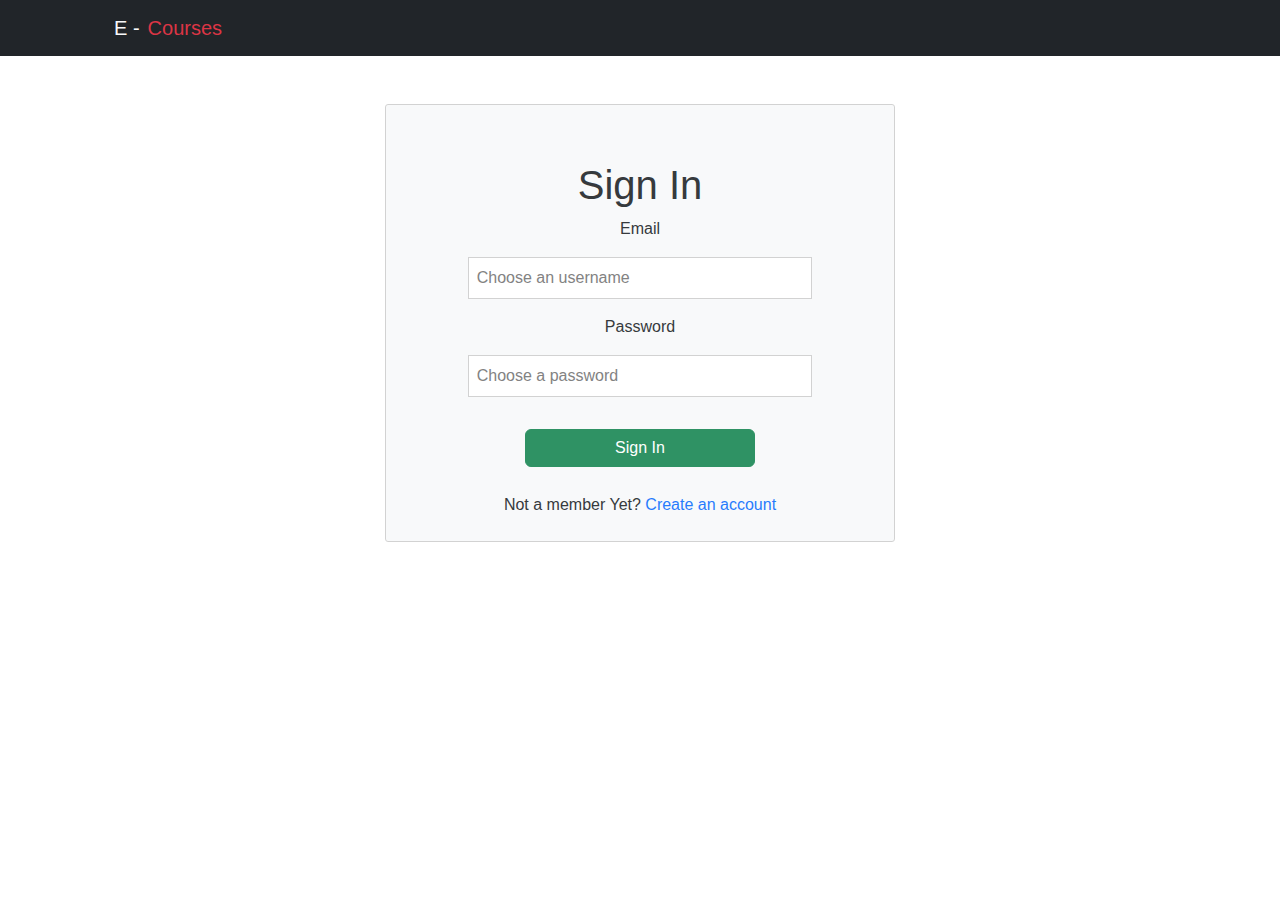
<file: index.html>
<!DOCTYPE html>
<html lang="en">
<head>
    <meta charset="UTF-8">
    <meta http-equiv="X-UA-Compatible" content="IE=edge">
    <meta name="viewport" content="width=device-width, initial-scale=1.0">
    <title>Document</title>
    <link rel="stylesheet" href="https://cdn.jsdelivr.net/npm/bootstrap@5.1.1/dist/css/bootstrap.min.css">
    <script src="https://ajax.googleapis.com/ajax/libs/jquery/3.6.1/jquery.min.js"></script>
    <link rel="stylesheet" href="https://pro.fontawesome.com/releases/v5.10.0/css/all.css" integrity="sha384-AYmEC3Yw5cVb3ZcuHtOA93w35dYTsvhLPVnYs9eStHfGJvOvKxVfELGroGkvsg+p" crossorigin="anonymous"/>
    <style>
        *{
            font-family: sans-serif;
        }
        /*body
        {
            background-image: url('./img.png');
            background-repeat: no-repeat;
            background-size: 300px 300px;
            background-position: 900px;
        }*/
        label{
            display: block;
        }
        .feedback-style{
            background-color: rgb(124, 250, 124);
        }
        .l-signup{
            margin-top: 10px;
        }
        .formulaire{
            border: 1px solid rgb(206, 206, 206);
            border-radius: 3px;
            opacity: 0.9;
        }
        input{
            outline: none;
            border: 1px solid rgb(206, 206, 206);
        }
        .small {
            width: 400px;
            color: red;
            margin-bottom: 10px;
        }
        .success {
            width: 400px;
            color: rgb(124, 250, 124);
            margin-bottom: 10px;
        }
    </style>
</head>
<body>
        <div class="navbar navbar-expand-md bg-dark navbar-dark">
            <div class="container">
                <a href="" class="navbar-brand text-light"><i class="fas text-danger fa-books p-3"></i>E -<span class="text-danger p-2">Courses</span></a>
                <button data-toggle="collapse" data-target="#nav" class="navbar-toggler"><span class="navbar-toggler-icon"></span></button>
            <div class="collapse navbar-collapse text-white " id="nav">
                <ul class="navbar-nav ms-auto">
                    <li class="nav-item"><a href="" class="nav-links p-3 text-muted text-decoration-none md-auto ">Sign Up</a></li>
                    <li class="nav-item"><a href="" class="nav-links p-3 text-muted text-decoration-none md-auto">Sign in</a></li>
                    <li class="nav-item"><a href="" class="nav-links p-3 text-muted text-decoration-none md-auto">Contactez-nous</a></li>
                </ul>
        </div>
        </div>
    </div>
        <div class="container mt-5 col-lg-5 col-sm-2">
            <div class="formulaire bg-light p-4 text-center">
                <div class=" p-3 error" id="error">
                    
                </div>
                <form id="m-form">
                    <div class="title">
                        <h1>Sign In</h1>
                    </div>
                        <div class="input-email">
                            <label>Email</label>
                            <input type="text" placeholder="Choose an username" id="username" class="w-75 border-light-1 p-2 m-3" name="username">
                        </div>
                        <div class="input-pass">
                            <label>Password</label>
                            <input type="password" placeholder="Choose a password" id="password" class="w-75 border-light-1 p-2 m-3" name="password">
                        </div>
                        <div class="btn-singin" >
                            <button type="submit" class="btn btn-success w-50 m-3" id="btn">Sign In</button>
                        </div>
                    <div class="l-signup">
                        <label for="">Not a member Yet? <a class="link-primary text-decoration-none" href="signup.html">Create an account</a></label>
                    </div>
                </form>
            </div>
        </div>
        <script src="log.js"></script>
</body>
</html>
</file>
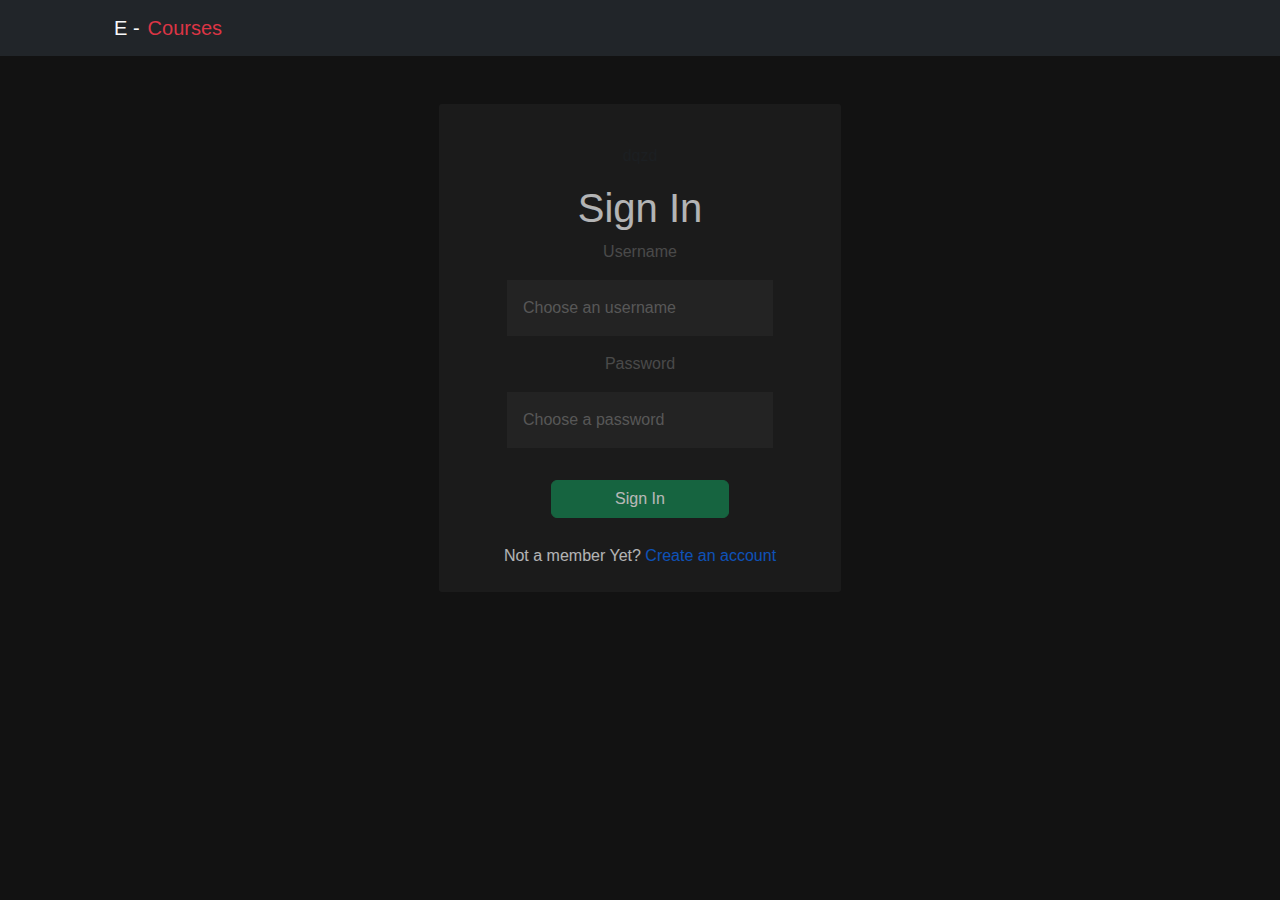
<file: login/index.html>
<!DOCTYPE html>
<html lang="en">
<head>
    <meta charset="UTF-8">
    <meta http-equiv="X-UA-Compatible" content="IE=edge">
    <meta name="viewport" content="width=device-width, initial-scale=1.0">
    <title>Document</title>
    <link rel="stylesheet" href="https://cdn.jsdelivr.net/npm/bootstrap@5.1.1/dist/css/bootstrap.min.css">
    <script src="https://ajax.googleapis.com/ajax/libs/jquery/3.6.1/jquery.min.js"></script>
    <link rel="stylesheet" href="style.css">
    <link rel="stylesheet" href="https://pro.fontawesome.com/releases/v5.10.0/css/all.css" integrity="sha384-AYmEC3Yw5cVb3ZcuHtOA93w35dYTsvhLPVnYs9eStHfGJvOvKxVfELGroGkvsg+p" crossorigin="anonymous"/>
</head>
<body >
    <div class="navbar navbar-expand-md bg-dark navbar-dark">
        <div class="container">
            <a href="" class="navbar-brand text-light"><i class="fas text-danger fa-books p-3"></i>E -<span class="text-danger p-2">Courses</span></a>
            <button data-toggle="collapse" data-target="#nav" class="navbar-toggler"><span class="navbar-toggler-icon"></span></button>
            <div class="collapse navbar-collapse text-white" id="nav">
                <ul class="navbar-nav ms-auto  ">
                    <li class="nav-item mt-2"><a href="http://localhost/MiniProjetV2/login/index.html" class="nav-links p-3 text-muted text-decoration-none md-auto">Sign In</a></li>
                    <li class="nav-item mt-2"><a href="http://localhost/MiniProjetV2/singup/signup.html" class="nav-links p-3 text-muted text-decoration-none md-auto">Sign Up</a></li>
                    <li class="nav-item mt-2"><a href="" class="nav-links p-3 text-muted text-decoration-none">About</a></li>
                </ul>
        </div>
    </div>
    </div>
        <div class="container mt-5 col-lg-4 col-sm-5 col-md-12">
            <div class="formulaire p-4 text-center">
                <div class=" p-3 error" id="error">
                    dqzd
                </div>
                <form id="m-form" >
                    <div class="title">
                        <h1 class="text-light">Sign In</h1>
                    </div>
                        <div class="input-email">
                            <label>Username</label>
                            <input type="text" placeholder="Choose an username" id="username" class="w-75 border-light-1 p-3 m-3" name="username">
                        </div>
                        <div class="input-pass">
                            <label>Password</label>
                            <input type="password" placeholder="Choose a password" id="password" class="w-75 border-light-1 p-3 m-3" name="password">
                        </div>
                        <div class="btn-singin" >
                            <button type="submit" class="btn btn-success w-50 m-3" id="btn">Sign In</button>
                        </div>
                    <div class="l-signup">
                        <label for="" class="text-light">Not a member Yet? <a class="link-primary text-decoration-none" href="http://localhost/MiniProjetV2/signup/signup.html">Create an account</a></label>
                    </div>
                </form>
            </div>
        </div>
        <script src="http://localhost/MiniProjetV2/login/log.js"></script>
</body>
</html>
</file>
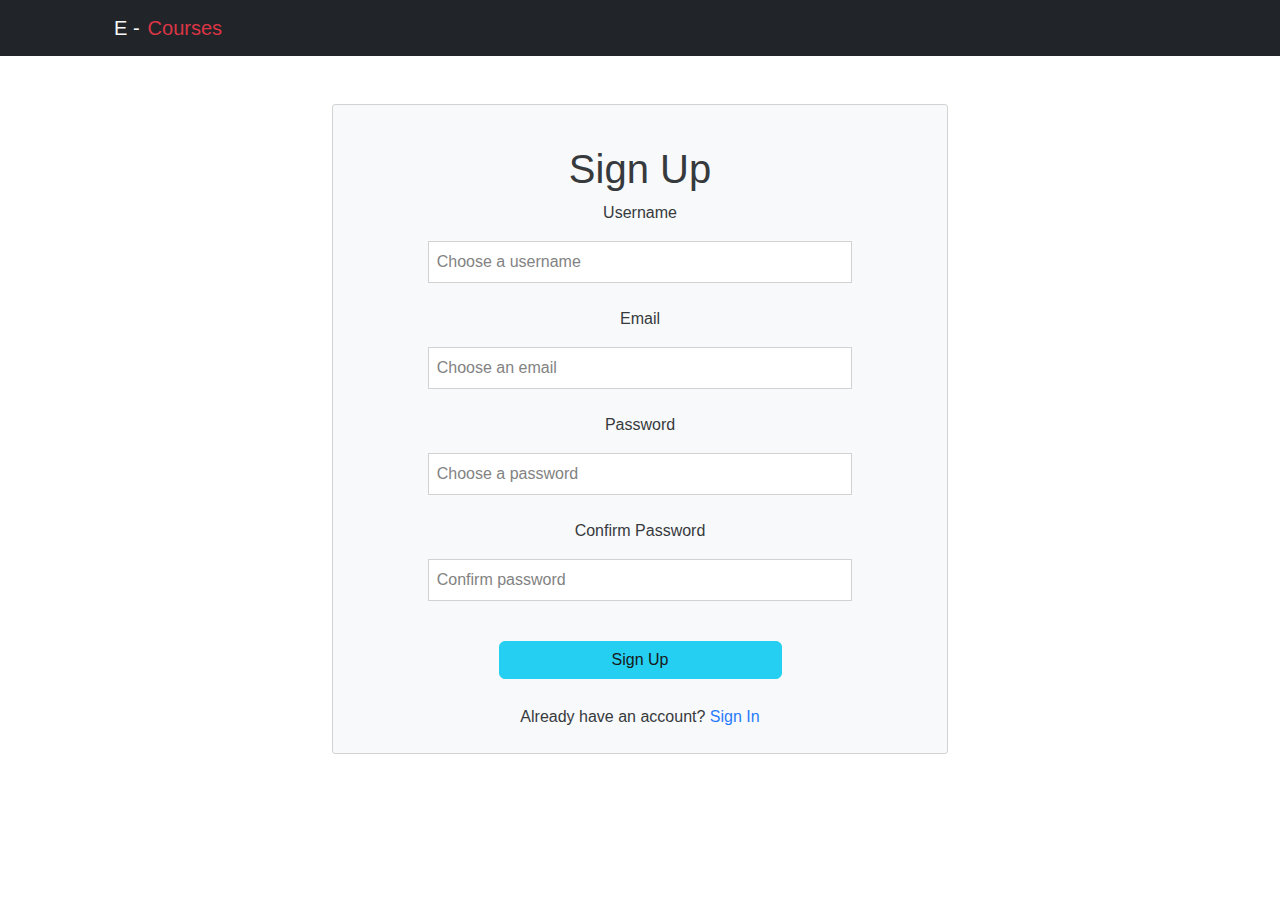
<file: signup.html>
<!DOCTYPE html>
<html lang="en">
<head>
    <meta charset="UTF-8">
    <meta http-equiv="X-UA-Compatible" content="IE=edge">
    <meta name="viewport" content="width=device-width, initial-scale=1.0">
    <title>Document</title>
    <link rel="stylesheet" href="https://cdn.jsdelivr.net/npm/bootstrap@5.1.1/dist/css/bootstrap.min.css">
    <link rel="stylesheet" href="https://pro.fontawesome.com/releases/v5.10.0/css/all.css" integrity="sha384-AYmEC3Yw5cVb3ZcuHtOA93w35dYTsvhLPVnYs9eStHfGJvOvKxVfELGroGkvsg+p" crossorigin="anonymous"/>
    <style>
        *{
            font-family: sans-serif;
        }
        /*body
        {
            background-image: url('./img.png');
            background-repeat: no-repeat;
            background-size: 300px 300px;
            background-position: 900px;
        }*/
        label{
            display: block;
        }
        
        .l-signup{
            margin-top: 10px;
        }
        .formulaire{
            border: 1px solid rgb(206, 206, 206);
            border-radius: 3px;
            opacity: 0.9;
        }
        input{
            outline: none;
            border: 1px solid rgb(206, 206, 206);
        }
    </style>
</head>
<body>
        <div class="navbar navbar-expand-md bg-dark navbar-dark">
            <div class="container">
                <a href="" class="navbar-brand text-light"><i class="fas text-danger fa-books p-3"></i>E -<span class="text-danger p-2">Courses</span></a>
                <button data-toggle="collapse" data-target="#nav" class="navbar-toggler"><span class="navbar-toggler-icon"></span></button>
            <div class="collapse navbar-collapse text-white " id="nav">
                <ul class="navbar-nav ms-auto">
                    <li class="nav-item"><a href="" class="nav-links p-3 text-muted text-decoration-none md-auto ">Sign Up</a></li>
                    <li class="nav-item"><a href="" class="nav-links p-3 text-muted text-decoration-none md-auto">Sign in</a></li>
                    <li class="nav-item"><a href="" class="nav-links p-3 text-muted text-decoration-none md-auto">Contactez-nous</a></li>
                </ul>
            </div>
        </div>
    </div>
        <div class="container mt-5 col-lg-6 col-sm-12 col-xs-12 col-12">
            <div class="formulaire bg-light p-4 text-center">
                <div class="feedback p-2">
                    
                </div>
                <form action="signup.php" method="post" id="m-form">
                    <div class="title">
                        <h1>Sign Up</h1>
                    </div>
                        <div class="input-Username">
                            <label>Username</label>
                            <input type="text" placeholder="Choose a username" id="username" class="w-75 border-light-1 p-2 m-3" name="username">
                            <div class="erroruser mb-2">

                            </div>
                        </div>
                        <div class="input-email">
                            <label>Email</label>
                            <input type="email" placeholder="Choose an email" id="email" class="w-75 border-light-1 p-2 m-3" name="email">
                            <div class="errorEmail mb-2">

                            </div>
                        </div>
                        <div class="input-pass">
                            <label>Password</label>
                            <input type="password" placeholder="Choose a password" id="pass" class="w-75 border-light-1 p-2 m-3" name="password">
                            <div class="errorPass mb-2">

                            </div>
                        </div>
                        <div class="input-confirm-pass">
                            <label>Confirm Password</label>
                            <input type="password" placeholder="Confirm password" id="pass_con" class="w-75 border-light-1 p-2 m-3">
                            <div class="errorPassCon mb-2">
                            </div>
                        </div>
                        <div class="btn-singin" >
                            <button class="btn btn-info w-50 m-3" id="btn">Sign Up</button>
                        </div>
                    <div class="l-signup">
                        <label for="">Already have an account?<a class="link-primary text-decoration-none" href="index.html"> Sign In</a></label>
                    </div>
                </form>
            </div>
        </div>
       <script src="http://localhost/emsiProjetPhp/test.js">
       </script>
</body>
</html>
</file>
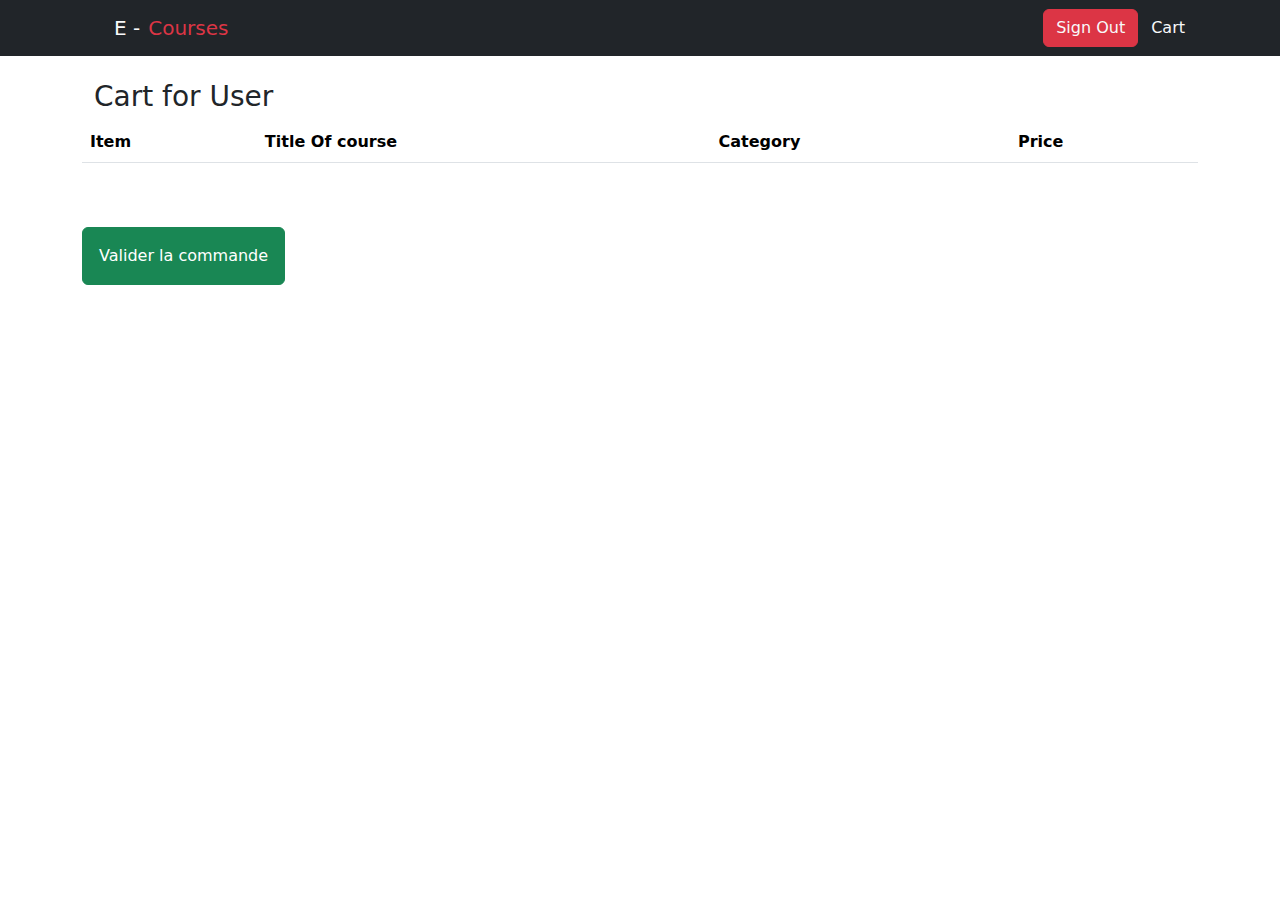
<file: AddingCourses/panier.html>
<!DOCTYPE html>
<html lang="en">
<head>
    <meta charset="UTF-8">
    <meta http-equiv="X-UA-Compatible" content="IE=edge">
    <meta name="viewport" content="width=device-width, initial-scale=1.0">
    <title>Document</title>
    <link rel="stylesheet" href="https://cdn.jsdelivr.net/npm/bootstrap@5.1.1/dist/css/bootstrap.min.css">
    <link rel="stylesheet" href="https://pro.fontawesome.com/releases/v5.10.0/css/all.css" integrity="sha384-AYmEC3Yw5cVb3ZcuHtOA93w35dYTsvhLPVnYs9eStHfGJvOvKxVfELGroGkvsg+p" crossorigin="anonymous"/>
</head>
<style>
</style>
<body>
    <div class="navbar navbar-expand-md bg-dark navbar-dark">
        <div class="container">
            <a href="http://localhost/MiniProjetV2/menu/menu.html" class="navbar-brand text-light"><i class="fas text-danger fa-books p-3"></i>E -<span class="text-danger p-2">Courses</span></a>
            <button data-toggle="collapse" data-target="#nav" class="navbar-toggler"><span class="navbar-toggler-icon"></span></button>
         <div class="collapse navbar-collapse text-white" id="nav">
             <ul class="navbar-nav ms-auto  ">
                 <li class="nav-item mt-2"><a href="http://localhost/MiniProjetV2/menu/menu.html" class="nav-links p-3 text-muted text-decoration-none md-auto ">Home</a></li>
                 <li class="nav-item mt-2"><a href="http://localhost/MiniProjetV2/coursesUi/allcourses.html" class="nav-links p-3 text-muted text-decoration-none md-auto">Courses</a></li>
                 <li class="nav-item mt-2"><a href="" class="nav-links p-3 text-muted text-decoration-none">About</a></li>
                 <li class="nav-item mt-2"><a href="http://localhost/MiniProjetV2/MyProducts/products.html" class="nav-links p-3 text-muted text-decoration-none md-auto ">My Products</a></li>
                 <li class="nav-item "><button id="signOut" class="nav-links btn btn-danger text-light ">Sign Out <i class="fas fa-sign-out-alt"></i></button></li>
                 <li class="nav-item "><a id="cart" class="nav-links btn shadow-none text-light" href="http://localhost/MiniProjetV2/AddingCourses/panier.html">Cart <i class="fas fa-1x fa-shopping-cart text-danger"></i></a></li>
             </ul>
       </div>
     </div>
  </div>
</div>
    <div class="container d-flex justify-content-center mt-4">
        <div class="container">
            <h3 class="">Cart for User</h3>
        </div>
        <div class="col-9 d-flex flex-wrap content ">
            <div class="content">
    
            </div>
        </div>
    </div>
   
    <div class="container">
        <table class="table">
            <thead>
              <tr>
                <th scope="col">Item</th>
                <th scope="col">Title Of course</th>
                <th scope="col">Category</th>
                <th scope="col">Price</th>
              </tr>
            </thead>
            <tbody id="tableBod">
                
            </tbody>
          </table>
    </div>
        <div class="container ">
            <button class="btn btn-success mt-5 p-3 mb-3" id="buy" data-toggle="modal" data-target=".popup">Valider la commande</button>
            <p id="total"></p>
        </div>
  <!-- Deletion -->
  <div class="modal fade" id="exampleModalCenter" tabindex="-1" role="dialog" aria-labelledby="exampleModalCenterTitle" aria-hidden="true">
    <div class="modal-dialog modal-dialog-centered" role="document">
      <div class="modal-content">
        <div class="modal-header">
          <h5 class="modal-title" id="exampleModalLongTitle">Deleting Product</h5>
          <button type="button" class="close" data-dismiss="modal" aria-label="Close">
            <span aria-hidden="true">&times;</span>
          </button>
        </div>
        <div class="modal-body">
          Are you 100% sure wan't to delete this product ?
        </div>
        <div class="modal-footer">
          <button type="button" class="btn btn-secondary" data-dismiss="modal">Close</button>
          <button type="button" class="btn btn-danger" id="confirmDelete">Delete</button>
        </div>
      </div>
    </div>
  </div>
  <!-- Popup Message success -->
  <div class="modal fade popup" tabindex="-1" role="dialog"  aria-hidden="true">
    <div class="modal-dialog modal-sm">
      <div class="modal-content">
        <i class="fas fa-check fa-5x text-center text-success"></i>
        <div class="modal-body">
            Paiement de la commande avec succès
          </div>
      </div>
    </div>
  </div>
    <script src="http://localhost/MiniProjetV2/AddingCourses/panier.js"></script>
  <script src="https://ajax.googleapis.com/ajax/libs/jquery/3.6.1/jquery.min.js"></script>
    <script src="https://cdn.jsdelivr.net/npm/bootstrap@4.5.3/dist/js/bootstrap.bundle.min.js"></script>
</body>
</html>
</file>
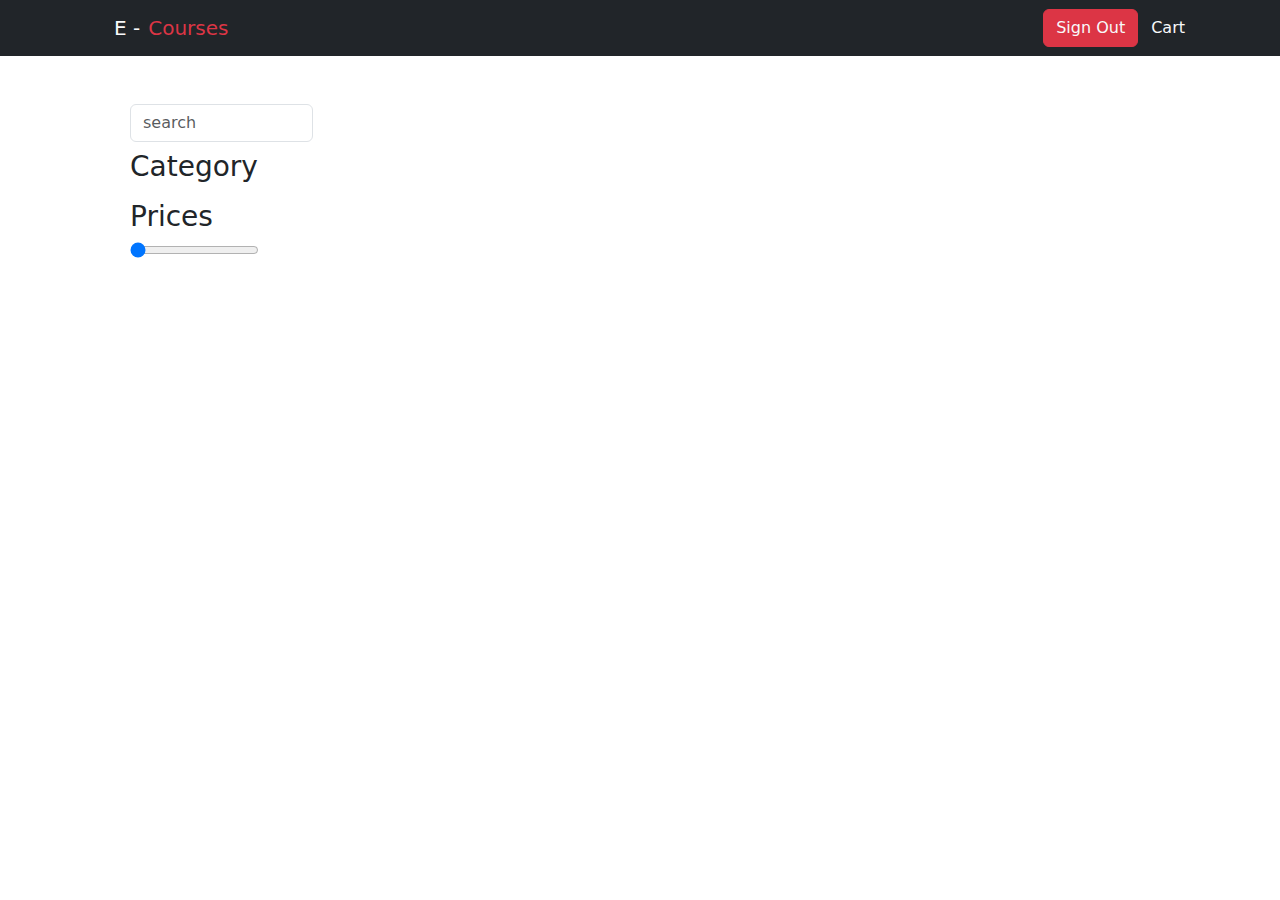
<file: coursesUi/allcourses.html>
<!DOCTYPE html>
<html lang="en">
<head>
    <meta charset="UTF-8">
    <meta http-equiv="X-UA-Compatible" content="IE=edge">
    <meta name="viewport" content="width=device-width, initial-scale=1.0">
    <title>Document</title>
    <link rel="stylesheet" href="https://cdn.jsdelivr.net/npm/bootstrap@5.1.1/dist/css/bootstrap.min.css">
    <link rel="stylesheet" href="https://pro.fontawesome.com/releases/v5.10.0/css/all.css" integrity="sha384-AYmEC3Yw5cVb3ZcuHtOA93w35dYTsvhLPVnYs9eStHfGJvOvKxVfELGroGkvsg+p" crossorigin="anonymous"/>
</head>
<style>
</style>
<body>
    <div class="navbar navbar-expand-md bg-dark navbar-dark">
        <div class="container">
            <a href="http://localhost/MiniProjetV2/menu/menu.html" class="navbar-brand text-light"><i class="fas text-danger fa-books p-3"></i>E -<span class="text-danger p-2">Courses</span></a>
            <button data-toggle="collapse" data-target="#nav" class="navbar-toggler"><span class="navbar-toggler-icon"></span></button>
         <div class="collapse navbar-collapse text-white" id="nav">
             <ul class="navbar-nav ms-auto  ">
                 <li class="nav-item mt-2"><a href="http://localhost/MiniProjetV2/menu/menu.html" class="nav-links p-3 text-muted text-decoration-none md-auto ">Home</a></li>
                 <li class="nav-item mt-2"><a href="" class="nav-links p-3 text-muted text-decoration-none md-auto">Courses</a></li>
                 <li class="nav-item mt-2"><a href="" class="nav-links p-3 text-muted text-decoration-none">About</a></li>
                 <li class="nav-item "><button id="signOut" class="nav-links btn btn-danger text-light ">Sign Out <i class="fas fa-sign-out-alt"></i></button></li>
                 <li class="nav-item "><a id="cart" class="nav-links btn shadow-none text-light" href="http://localhost/MiniProjetV2/AddingCourses/panier.html">Cart <i class="fas fa-1x fa-shopping-cart text-danger"></i></a></li>
             </ul>
       </div>
     </div>
  </div>
  <div class="container d-flex mt-5">
      <div class="col-lg-3 col-sm-6 col-md-3 col-xs-12 me-3 px-5">
          <input type="text" id="search" class="form-control mb-2 shadow-none" placeholder="search">
          <h3>Category</h3>
          <ul class="list-inline ml-5" id="categorie">
            
          </ul>
          <h3>Prices</h3>
          <input type="range" name="" id="price" min=0 max =100 step="0.3" value="0">
          <label for="" class="d-block" id="priceVal"></label>
      </div>
     <div class="error-dispo" style="visibility: hidden;"><h3>Aucun produit disponible pour ce prix!</h3></div>
      <div class="col-lg-9 col-sm-5 col-md-3 d-flex flex-wrap content">
        <div class="content">

        </div>
    </div>
  </div>
  <script src="http://localhost/MiniProjetV2/coursesUi/courseDB.js"></script>
  <script src="http://localhost/MiniProjetV2/coursesUi/allcourses.js"></script>
  <script src="https://ajax.googleapis.com/ajax/libs/jquery/3.6.1/jquery.min.js"></script>
  <script src="https://cdn.jsdelivr.net/npm/bootstrap@4.5.3/dist/js/bootstrap.bundle.min.js"></script>
</body>
</html>
</file>
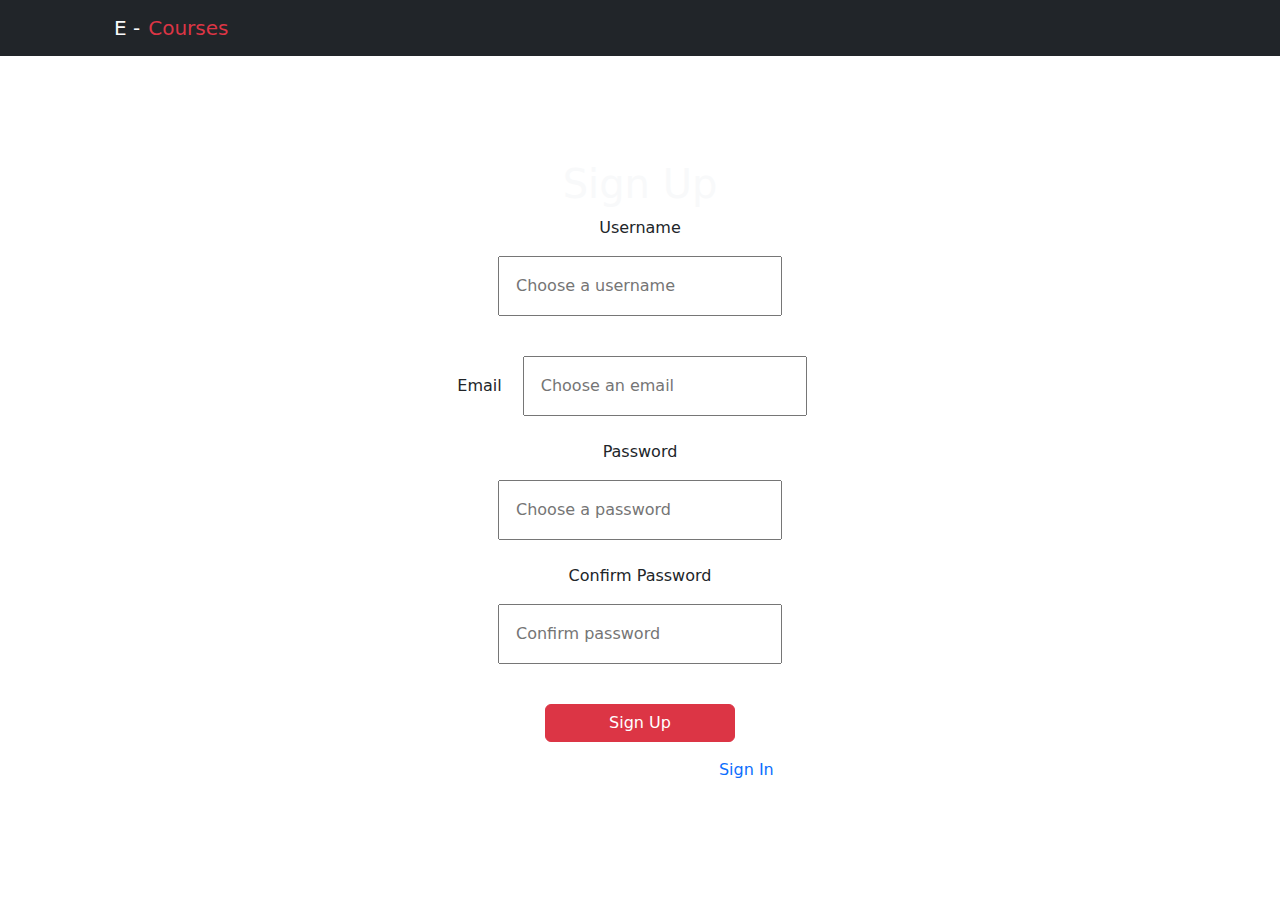
<file: signup/signup.html>
<!DOCTYPE html>
<html lang="en">
<head>
    <meta charset="UTF-8">
    <meta http-equiv="X-UA-Compatible" content="IE=edge">
    <meta name="viewport" content="width=device-width, initial-scale=1.0">
    <title>Document</title>
    <link rel="stylesheet" href="https://cdn.jsdelivr.net/npm/bootstrap@5.1.1/dist/css/bootstrap.min.css">
    <link rel="stylesheet" href="https://pro.fontawesome.com/releases/v5.10.0/css/all.css" integrity="sha384-AYmEC3Yw5cVb3ZcuHtOA93w35dYTsvhLPVnYs9eStHfGJvOvKxVfELGroGkvsg+p" crossorigin="anonymous"/>
    <link rel="stylesheet" href="http://localhost/MiniProjetV2/signup/style.css">
</head>
<body >
        <div class="navbar navbar-expand-md bg-dark navbar-dark">
            <div class="container">
                <a href="" class="navbar-brand text-light"><i class="fas text-danger fa-books p-3"></i>E -<span class="text-danger p-2">Courses</span></a>
                <button data-toggle="collapse" data-target="#nav" class="navbar-toggler"><span class="navbar-toggler-icon"></span></button>
                <div class="collapse navbar-collapse text-white" id="nav">
                    <ul class="navbar-nav ms-auto  ">
                        <li class="nav-item mt-2"><a href="http://localhost/MiniProjetV2/login/index.html" class="nav-links p-3 text-muted text-decoration-none md-auto">Sign In</a></li>
                        <li class="nav-item mt-2"><a href="http://localhost/MiniProjetV2/signup/signup.html" class="nav-links p-3 text-muted text-decoration-none md-auto">Sign Up</a></li>
                        <li class="nav-item mt-2"><a href="" class="nav-links p-3 text-muted text-decoration-none">About</a></li>
                    </ul>
            </div>
        </div>
        </div>
        <div class=" mt-5 col-lg-4 col-sm-9 col-xs-12 m-auto">
            <div class="formulaire  p-4 text-center">
                <div class="feedback  text-center w-100 p-2 m-auto mb-3 ">
                </div>
                <form action="signup.php" method="post" id="m-form">
                    <div class="title">
                        <h1 class="text-light ">Sign Up</h1>
                    </div>
                        <div class="input-Username">
                            <label>Username</label>
                            <input type="text" placeholder="Choose a username" id="username" class="w-75 border-light-1 p-3 m-3 " name="username">
                            <div class="erroruser mb-2">

                            </div>
                        </div>
                        <div class="input-email">
                            <label>Email</label>
                            <input type="email" placeholder="Choose an email" id="email" class="w-75 border-light-1 p-3 m-3" name="email">
                            <div class="errorEmail mb-2">

                            </div>
                        </div>
                        <div class="input-pass">
                            <label>Password</label>
                            <input type="password" placeholder="Choose a password" id="pass" class="w-75 border-light-1 p-3 m-3" name="password">
                            <div class="errorPass mb-2">

                            </div>
                        </div>
                        <div class="input-confirm-pass">
                            <label>Confirm Password</label>
                            <input type="password" placeholder="Confirm password" id="pass_con" class="w-75 border-light-1 p-3 m-3">
                            <div class="errorPassCon mb-2">
                            </div>
                        </div>
                        <div class="btn-singin" >
                            <button class="btn btn-danger w-50 m-3" id="btn">Sign Up</button>
                        </div>
                    <div class="l-signup">
                        <label for="" class="text-white">Already have an account?<a class="link-primary text-decoration-none" href="http://localhost/MiniProjetV2/login/index.html"> Sign In</a></label>
                    </div>
                </form>
            </div>
        </div>
       <script src="http://localhost/MiniProjetV2/signup/test.js">
       </script>
        <script src="https://ajax.googleapis.com/ajax/libs/jquery/3.6.1/jquery.min.js"></script>
        <script src="https://cdn.jsdelivr.net/npm/bootstrap@4.5.3/dist/js/bootstrap.bundle.min.js"></script>
</body>
</html>
</file>
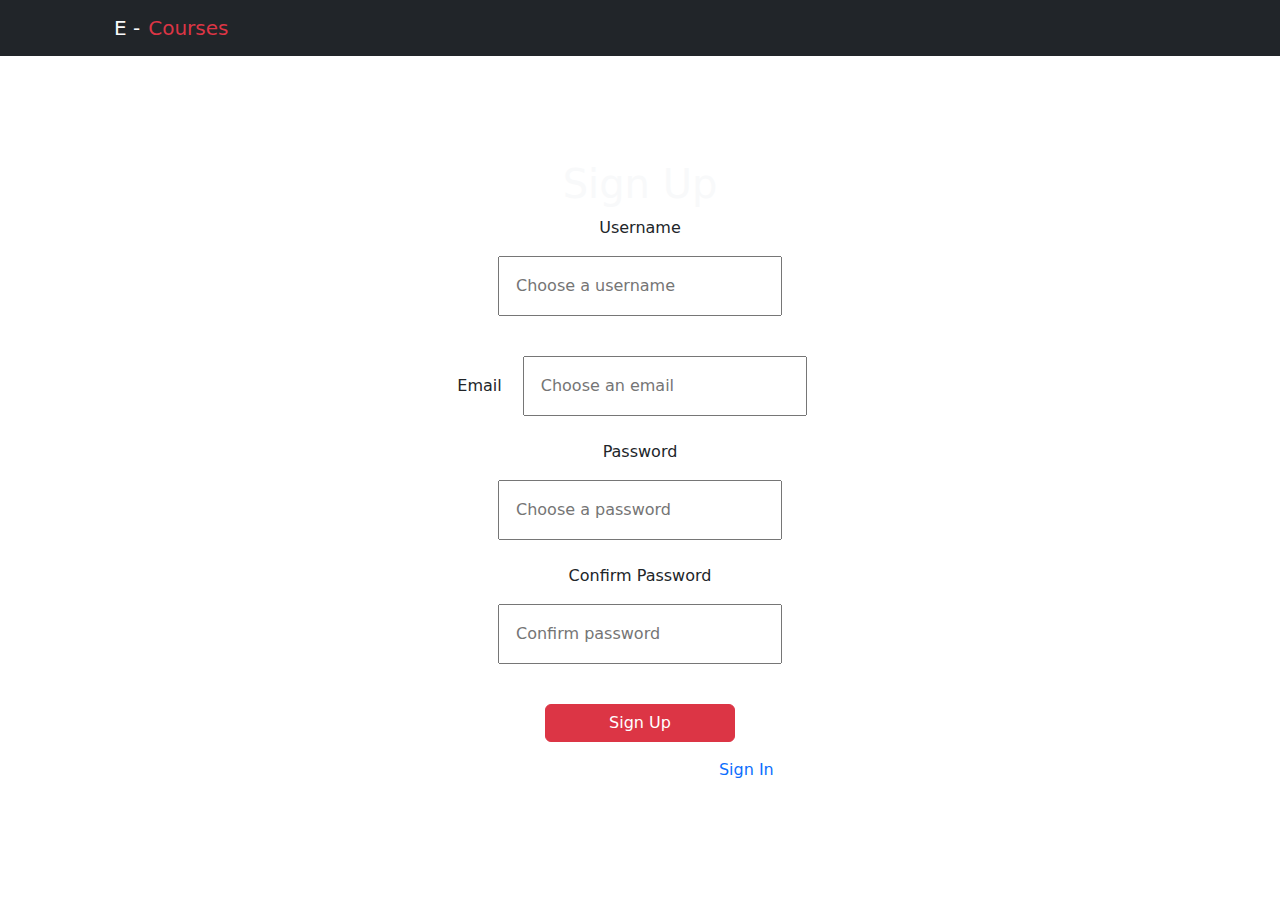
<file: singup/signup.html>
<!DOCTYPE html>
<html lang="en">
<head>
    <meta charset="UTF-8">
    <meta http-equiv="X-UA-Compatible" content="IE=edge">
    <meta name="viewport" content="width=device-width, initial-scale=1.0">
    <title>Document</title>
    <link rel="stylesheet" href="https://cdn.jsdelivr.net/npm/bootstrap@5.1.1/dist/css/bootstrap.min.css">
    <link rel="stylesheet" href="https://pro.fontawesome.com/releases/v5.10.0/css/all.css" integrity="sha384-AYmEC3Yw5cVb3ZcuHtOA93w35dYTsvhLPVnYs9eStHfGJvOvKxVfELGroGkvsg+p" crossorigin="anonymous"/>
    <link rel="stylesheet" href="http://localhost/MiniProjetV2/singup/style.css">
</head>
<body >
        <div class="navbar navbar-expand-md bg-dark navbar-dark">
            <div class="container">
                <a href="" class="navbar-brand text-light"><i class="fas text-danger fa-books p-3"></i>E -<span class="text-danger p-2">Courses</span></a>
                <button data-toggle="collapse" data-target="#nav" class="navbar-toggler"><span class="navbar-toggler-icon"></span></button>
                <div class="collapse navbar-collapse text-white" id="nav">
                    <ul class="navbar-nav ms-auto  ">
                        <li class="nav-item mt-2"><a href="http://localhost/MiniProjetV2/login/index.html" class="nav-links p-3 text-muted text-decoration-none md-auto">Sign In</a></li>
                        <li class="nav-item mt-2"><a href="http://localhost/MiniProjetV2/singup/signup.html" class="nav-links p-3 text-muted text-decoration-none md-auto">Sign Up</a></li>
                        <li class="nav-item mt-2"><a href="" class="nav-links p-3 text-muted text-decoration-none">About</a></li>
                    </ul>
            </div>
        </div>
        </div>
        <div class=" mt-5 col-lg-4 col-sm-9 col-xs-12 m-auto">
            <div class="formulaire  p-4 text-center">
                <div class="feedback  text-center w-100 p-2 m-auto mb-3 ">
                </div>
                <form action="signup.php" method="post" id="m-form">
                    <div class="title">
                        <h1 class="text-light ">Sign Up</h1>
                    </div>
                        <div class="input-Username">
                            <label>Username</label>
                            <input type="text" placeholder="Choose a username" id="username" class="w-75 border-light-1 p-3 m-3 " name="username">
                            <div class="erroruser mb-2">

                            </div>
                        </div>
                        <div class="input-email">
                            <label>Email</label>
                            <input type="email" placeholder="Choose an email" id="email" class="w-75 border-light-1 p-3 m-3" name="email">
                            <div class="errorEmail mb-2">

                            </div>
                        </div>
                        <div class="input-pass">
                            <label>Password</label>
                            <input type="password" placeholder="Choose a password" id="pass" class="w-75 border-light-1 p-3 m-3" name="password">
                            <div class="errorPass mb-2">

                            </div>
                        </div>
                        <div class="input-confirm-pass">
                            <label>Confirm Password</label>
                            <input type="password" placeholder="Confirm password" id="pass_con" class="w-75 border-light-1 p-3 m-3">
                            <div class="errorPassCon mb-2">
                            </div>
                        </div>
                        <div class="btn-singin" >
                            <button class="btn btn-danger w-50 m-3" id="btn">Sign Up</button>
                        </div>
                    <div class="l-signup">
                        <label for="" class="text-white">Already have an account?<a class="link-primary text-decoration-none" href="http://localhost/MiniProjetV2/login/index.html"> Sign In</a></label>
                    </div>
                </form>
            </div>
        </div>
       <script src="http://localhost/MiniProjetV2/singup/test.js">
       </script>
        <script src="https://ajax.googleapis.com/ajax/libs/jquery/3.6.1/jquery.min.js"></script>
        <script src="https://cdn.jsdelivr.net/npm/bootstrap@4.5.3/dist/js/bootstrap.bundle.min.js"></script>
</body>
</html>
</file>
<file: login/style.css>
*{
    font-family: sans-serif;
    
}
body{
    background-color: #121212;
}
label{
    display: block;
    color: #626262;
}
.feedback-style{
    background-color: rgb(124, 250, 124);
}
.l-signup{
    margin-top: 10px;
}
.small {
    width: 400px;
    color: red;
    margin-bottom: 10px;
}
.success {
    width: 400px;
    color: rgb(124, 250, 124);
    margin-bottom: 10px;
}
.formulaire{
    border-radius: 3px;
    opacity: 0.7;
    background-color: #202020;
}
input{
    outline: none;
    color: white;
    border: 1px solid rgb(206, 206, 206);
}
input{
    background-color: #2b2b2b;
    border: none;
}
</file>
